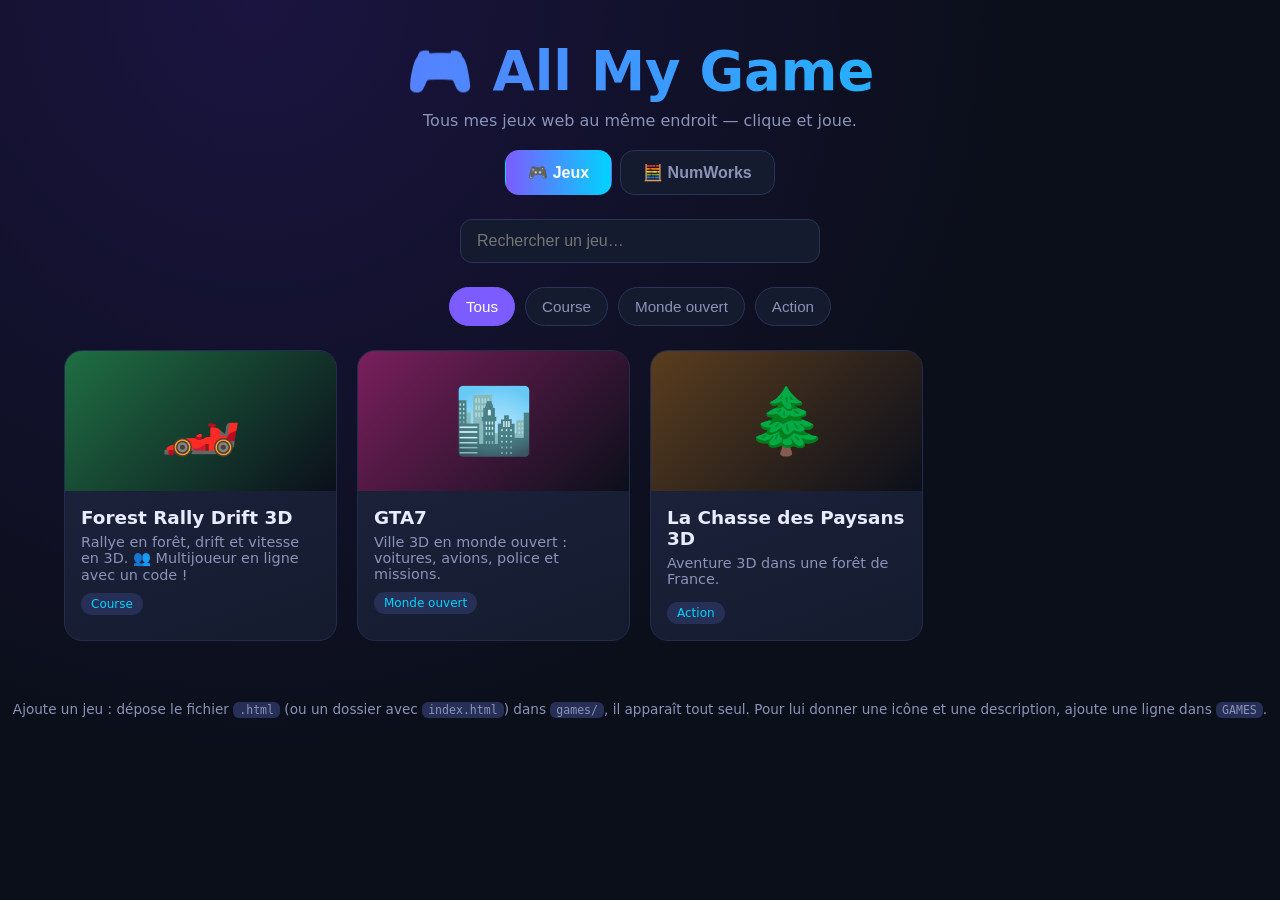
<file: index.html>
<!DOCTYPE html>
<html lang="fr">
<head>
  <meta charset="UTF-8">
  <meta name="viewport" content="width=device-width, initial-scale=1.0">
  <title>All My Game 🎮</title>
  <style>
    :root { --bg:#0b0f1a; --card:#151b2e; --card2:#1d2540; --txt:#e8ecff; --mut:#8b93b8; --acc:#7c5cff; --acc2:#00d4ff; }
    * { box-sizing:border-box; margin:0; padding:0; }
    body { font-family:system-ui,-apple-system,"Segoe UI",Roboto,sans-serif; background:radial-gradient(circle at 20% 0%,#1a1440 0%,var(--bg) 55%); color:var(--txt); min-height:100vh; }
    header { padding:40px 24px 20px; text-align:center; }
    h1 { font-size:clamp(2rem,6vw,3.4rem); font-weight:900; background:linear-gradient(90deg,var(--acc),var(--acc2)); -webkit-background-clip:text; background-clip:text; color:transparent; }
    header p { color:var(--mut); margin-top:8px; }
    .bar { display:flex; flex-wrap:wrap; gap:10px; justify-content:center; padding:0 24px 24px; }
    .bar input { padding:12px 16px; border-radius:12px; border:1px solid #2a3358; background:var(--card); color:var(--txt); width:min(360px,100%); font-size:1rem; }
    .bar button { padding:10px 16px; border-radius:999px; border:1px solid #2a3358; background:var(--card); color:var(--mut); cursor:pointer; font-size:.95rem; }
    .bar button.on { background:var(--acc); color:#fff; border-color:var(--acc); }
    .grid { display:grid; grid-template-columns:repeat(auto-fill,minmax(250px,1fr)); gap:20px; padding:0 24px 60px; max-width:1200px; margin:0 auto; }
    .card { background:linear-gradient(160deg,var(--card2),var(--card)); border:1px solid #232c4d; border-radius:18px; overflow:hidden; cursor:pointer; transition:transform .2s,box-shadow .2s; }
    .card:hover { transform:translateY(-6px); box-shadow:0 14px 40px rgba(124,92,255,.35); }
    .thumb { height:140px; display:flex; align-items:center; justify-content:center; font-size:4rem; }
    .info { padding:16px; }
    .info h3 { font-size:1.15rem; }
    .info p { color:var(--mut); font-size:.9rem; margin-top:6px; min-height:2.6em; }
    .tag { display:inline-block; margin-top:10px; font-size:.75rem; padding:4px 10px; border-radius:999px; background:#262f55; color:var(--acc2); }
    .empty { text-align:center; color:var(--mut); grid-column:1/-1; padding:40px; }
    /* Lecteur */
    #player { position:fixed; inset:0; background:#000; display:none; flex-direction:column; z-index:10; }
    #player.open { display:flex; }
    #player .top { display:flex; align-items:center; gap:10px; padding:10px 14px; background:#0e1324; }
    #player .top b { flex:1; }
    #player .top button, #player .top a { background:var(--card2); color:var(--txt); border:none; padding:8px 14px; border-radius:10px; cursor:pointer; text-decoration:none; font-size:.9rem; }
    #player iframe { flex:1; border:0; width:100%; background:#000; }
    .tabs { display:flex; justify-content:center; gap:8px; padding:0 24px 24px; }
    .tab { padding:12px 22px; border-radius:14px; border:1px solid #2a3358; background:var(--card); color:var(--mut); cursor:pointer; font-size:1rem; font-weight:600; }
    .tab.on { background:linear-gradient(90deg,var(--acc),var(--acc2)); color:#fff; border-color:transparent; }
    .nw { max-width:1000px; margin:0 auto; padding:0 24px 60px; }
    .nw-credits { background:linear-gradient(135deg,#2a1f5c,#123a52); border:1px solid #5865f2; border-radius:18px; padding:22px; margin-bottom:22px; }
    .nw-credits p { margin-top:10px; color:var(--txt); }
    .nw-credits .btn { display:inline-block; margin-left:6px; }
    .nw a:not(.btn) { color:var(--acc2); }
    .nw-hero { margin-top:12px; }
    .nw-hero { display:flex; gap:20px; align-items:center; background:linear-gradient(160deg,var(--card2),var(--card)); border:1px solid #232c4d; border-radius:18px; padding:24px; }
    .nw-icon { font-size:4rem; }
    .nw-hero h2 { font-size:1.8rem; }
    .nw-hero p { color:var(--mut); margin-top:8px; }
    .nw-hero .credit { font-size:.85rem; }
    .nw-links { display:flex; flex-wrap:wrap; gap:12px; margin:20px 0; }
    .btn { padding:12px 18px; border-radius:12px; background:var(--card2); color:var(--txt); text-decoration:none; border:1px solid #2a3358; font-weight:600; }
    .btn.main { background:linear-gradient(90deg,var(--acc),var(--acc2)); border-color:transparent; }
    .nw-grid { display:grid; grid-template-columns:repeat(auto-fill,minmax(220px,1fr)); gap:16px; }
    .nw-card { background:var(--card); border:1px solid #232c4d; border-radius:14px; padding:18px; }
    .nw-card p { color:var(--mut); font-size:.92rem; margin-top:8px; }
    .nw-card.warn { border-color:#6b4a10; }
    code { background:#262f55; padding:1px 6px; border-radius:6px; font-size:.85em; }
    footer { text-align:center; color:var(--mut); font-size:.85rem; padding-bottom:30px; }
  </style>
</head>
<body>
  <header>
    <h1>🎮 All My Game</h1>
    <p>Tous mes jeux web au même endroit — clique et joue.</p>
  </header>

  <nav class="tabs">
    <button class="tab on" data-tab="jeux">🎮 Jeux</button>
    <button class="tab" data-tab="numworks">🧮 NumWorks</button>
  </nav>

  <section id="tab-jeux">
    <div class="bar">
      <input id="q" type="search" placeholder="Rechercher un jeu…">
    </div>
    <div class="bar" id="cats"></div>
    <main class="grid" id="grid"></main>
    <footer>Ajoute un jeu : dépose le fichier <code>.html</code> (ou un dossier avec <code>index.html</code>) dans <code>games/</code>, il apparaît tout seul. Pour lui donner une icône et une description, ajoute une ligne dans <code>GAMES</code>.</footer>  </section>

  <section id="tab-numworks" hidden>
    <div class="nw">

      <div class="nw-credits">
        <h2>🙏 Crédits</h2>
        <p><b>STI2D-OS</b> a été créé par <b>Yamii</b> (Discord : <code>cjnw</code>) &amp; <b>Derim</b> (Discord : <code>irationnel</code>). Il est publié ici avec leur autorisation. Tous droits réservés à leurs auteurs.</p>
        <p>Rejoins leur serveur officiel : <a class="btn main" href="https://discord.gg/sti2d" target="_blank" rel="noopener">💬 discord.gg/sti2d</a></p>
        <p class="credit"><b>NumPlay</b> a été créé par <b>Mason363</b>. Licence libre GNU GPL v3 (<a href="numworks/numplay/LICENSE" target="_blank">voir la licence</a>).</p>
      </div>

      <div class="nw-hero">
        <div class="nw-icon">🧮</div>
        <div>
          <h2>STI2D-OS</h2>
   <p>Un OS alternatif pour calculatrice <b>NumWorks</b>, avec un installateur qui met le système et des jeux sur la calculatrice.</p>
   <p class="credit">Par Yamii &amp; Derim · <a href="https://discord.gg/sti2d" target="_blank" rel="noopener">discord.gg/sti2d</a> · <a href="https://github.com/osyamiii/STI2D-OS-V1/" target="_blank" rel="noopener">GitHub</a></p>
        </div>
      </div>
      <div class="nw-links">
 <a class="btn main" href="numworks/sti2d-os/STI2D-OSv1.html" target="_blank" rel="noopener">🚀 Ouvrir l'installateur STI2D-OS</a>
 <a class="btn" href="numworks/sti2d-os/LISEZMOI.md" target="_blank">📖 Lisez-moi</a>
 <a class="btn" href="numworks/sti2d-os/LICENSE-STI2D-OS-ORIGINAL-WORKS.txt" target="_blank">⚖️ Licence</a>
      </div>

      <div class="nw-hero">
        <div class="nw-icon">🕹️</div>
 <div>
          <h2>NumPlay</h2>
          <p>Une appli avec une trentaine de jeux gratuits pour NumWorks, plus de gros jeux à installer séparément (N0110, N0115, N0120).</p>
   <p class="credit">Par Mason363 · GPL v3 · <a href="https://github.com/Mason363/NumPlay" target="_blank" rel="noopener">GitHub officiel</a></p>
        </div>
      </div>
      <div class="nw-links">
        <a class="btn main" href="https://mason363.github.io/NumPlay/customize/" target="_blank" rel="noopener">🎮 NumPlay Studio (choisir ses jeux)</a>
        <a class="btn" href="https://github.com/Mason363/NumPlay/releases/latest/download/NumPlay.nwa" target="_blank" rel="noopener">⬇️ Télécharger NumPlay.nwa</a>
        <a class="btn" href="https://github.com/Polycraft1001/all-my-game/tree/main/numworks/numplay" target="_blank" rel="noopener">📂 Code source</a>
      </div>

      <div class="nw-grid">
 <div class="nw-card">
   <h3>1. Navigateur</h3>
   <p>Utilise <b>Chrome</b> ou <b>Edge</b> sur ordinateur (WebUSB obligatoire).</p>
        </div>
 <div class="nw-card">
   <h3>2. Brancher</h3>
          <p>Relie la NumWorks en USB, puis ouvre l'installateur STI2D-OS ou NumPlay Studio.</p>
        </div>
        <div class="nw-card">
          <h3>3. Suivre les étapes</h3>
          <p>Laisse-toi guider. Pour toute question, va sur le Discord <b>discord.gg/sti2d</b>.</p>
        </div>
 <div class="nw-card warn">
          <h3>⚠️ Attention</h3>
   <p>Un OS non officiel peut effacer tes données et n'est pas autorisé en mode examen. Tu fais ça à tes risques.</p>
 </div>
      </div>
    </div>
  </section>

  <div id="player">
    <div class="top">
      <button id="back">← Retour</button>
      <b id="ptitle"></b>
      <button id="fs">⛶ Plein écran</button>
      <a id="newtab" target="_blank" rel="noopener">↗ Nouvel onglet</a>
    </div>
    <iframe id="frame" allow="fullscreen; autoplay; gamepad" allowfullscreen></iframe>
  </div>

  <script>
    // ➜ Pour ajouter un jeu, ajoute simplement un objet ici.
    // Les jeux déposés dans games/ apparaissent tout seuls (voir discover() plus bas).
    // Cette liste sert seulement à leur donner une icône, une description, une catégorie…
    const GAMES = [
      { title:"Forest Rally Drift 3D", file:"games/forest-rally-drift.html", emoji:"🏎️", cat:"Course", color:"#1f6f43", desc:"Rallye en forêt, drift et vitesse en 3D. 👥 Multijoueur en ligne avec un code !" },
      { title:"GTA7", file:"games/gta7/index.html", emoji:"🏙️", cat:"Monde ouvert", color:"#7a1f5c", desc:"Ville 3D en monde ouvert : voitures, avions, police et missions." },
      { title:"La Chasse des Paysans 3D", file:"games/chasse-paysans-3d.html", emoji:"🌲", cat:"Action", color:"#5a3d1e", desc:"Aventure 3D dans une forêt de France." }
    ];

    const grid = document.getElementById('grid'), q = document.getElementById('q'), cats = document.getElementById('cats');
    const player = document.getElementById('player'), frame = document.getElementById('frame');
    let cat = 'Tous';

    function buildCats() {
      cats.innerHTML = '';
      ['Tous', ...new Set(GAMES.map(g => g.cat))].forEach(c => {
        const b = document.createElement('button');
        b.textContent = c; if (c === cat) b.className = 'on';
        b.onclick = () => { cat = c; [...cats.children].forEach(x => x.classList.toggle('on', x === b)); render(); };
        cats.appendChild(b);
      });
    }
    buildCats();

    function render() {
      const s = q.value.trim().toLowerCase();
      const list = GAMES.filter(g => (cat === 'Tous' || g.cat === cat) && (g.title + g.desc).toLowerCase().includes(s));
      grid.innerHTML = list.length ? '' : '<p class="empty">Aucun jeu trouvé 😢</p>';
      list.forEach(g => {
 const c = document.createElement('div');
 c.className = 'card';
        c.innerHTML = `<div class="thumb" style="background:linear-gradient(135deg,${g.color},#0b0f1a)">${g.emoji}</div>
          <div class="info"><h3>${g.title}</h3><p>${g.desc}</p><span class="tag">${g.cat}</span></div>`;
        c.onclick = () => openGame(g);
 grid.appendChild(c);
      });
    }

    function openGame(g) {
      frame.src = g.file;
      document.getElementById('ptitle').textContent = g.emoji + ' ' + g.title;
      document.getElementById('newtab').href = g.file;
      player.classList.add('open');
      location.hash = encodeURIComponent(g.file);
      frame.focus();
    }
    function closeGame() { player.classList.remove('open'); frame.src = 'about:blank'; history.replaceState(null, '', location.pathname); }

    document.getElementById('back').onclick = closeGame;
    document.getElementById('fs').onclick = () => (frame.requestFullscreen || frame.webkitRequestFullscreen).call(frame);
    document.addEventListener('keydown', e => { if (e.key === 'Escape' && !document.fullscreenElement && player.classList.contains('open')) closeGame(); });
    q.oninput = render;
    render();

    // Découverte automatique : liste le dossier games/ du dépôt GitHub (relu à chaque visite).
    // Un fichier .html ou un dossier (avec index.html dedans) déposé dans games/ est ajouté tout seul.
    const COLORS = ['#1f4f7a', '#6a2a7a', '#7a4a1f', '#1f6a6a', '#7a1f3a', '#3a5a1f'];
    const pretty = n => n.replace(/\.html?$/i, '').replace(/[-_]+/g, ' ').replace(/\b\w/g, c => c.toUpperCase());
    async function discover() {
      try {
        // On relit le dossier à chaque visite. Le cache ne sert que si GitHub ne répond pas.
        let items;
        try {
          const r = await fetch('https://api.github.com/repos/Polycraft1001/all-my-game/contents/games', { cache: 'no-store' });
          if (!r.ok) throw new Error('API ' + r.status);
          items = (await r.json()).map(x => ({ name: x.name, type: x.type }));
          try { localStorage.setItem('amg-games', JSON.stringify(items)); } catch (e) {}
        } catch (e) {
          try { items = JSON.parse(localStorage.getItem('amg-games')); } catch (e2) {}
          if (!items) return;
        }
        const known = new Set(GAMES.map(g => g.file.split('/')[1]));
        let added = 0;
        items.forEach(x => {
          const isFile = x.type === 'file' && /\.html?$/i.test(x.name), isDir = x.type === 'dir';
          if ((!isFile && !isDir) || known.has(x.name)) return;
          GAMES.push({ title: pretty(x.name), file: 'games/' + encodeURIComponent(x.name) + (isDir ? '/index.html' : ''), emoji: '🎮', cat: 'Autres', color: COLORS[added++ % COLORS.length], desc: 'Jeu ajouté à la main.' });
        });
        if (added) {
          buildCats(); render();
          const h2 = decodeURIComponent(location.hash.slice(1));
          const g2 = GAMES.find(g => g.file === h2); if (g2 && !player.classList.contains('open')) openGame(g2);
        }
      } catch (e) { /* hors ligne ou limite GitHub atteinte : on garde la liste ci-dessus */ }
    }
    discover();

    // Onglets
    function showTab(t) {
      document.querySelectorAll('.tab').forEach(b => b.classList.toggle('on', b.dataset.tab === t));
      document.getElementById('tab-jeux').hidden = t !== 'jeux';
      document.getElementById('tab-numworks').hidden = t !== 'numworks';
    }
    document.querySelectorAll('.tab').forEach(b => b.onclick = () => {
      showTab(b.dataset.tab);
      history.replaceState(null, '', b.dataset.tab === 'numworks' ? '#numworks' : location.pathname);
    });
    if (location.hash === '#numworks') showTab('numworks');

    // Lien direct vers un jeu (ex: #games%2Faviator.html)
    const h = decodeURIComponent(location.hash.slice(1));
    const g0 = GAMES.find(g => g.file === h); if (g0) openGame(g0);
  </script>
</body>
</html>
</file>
